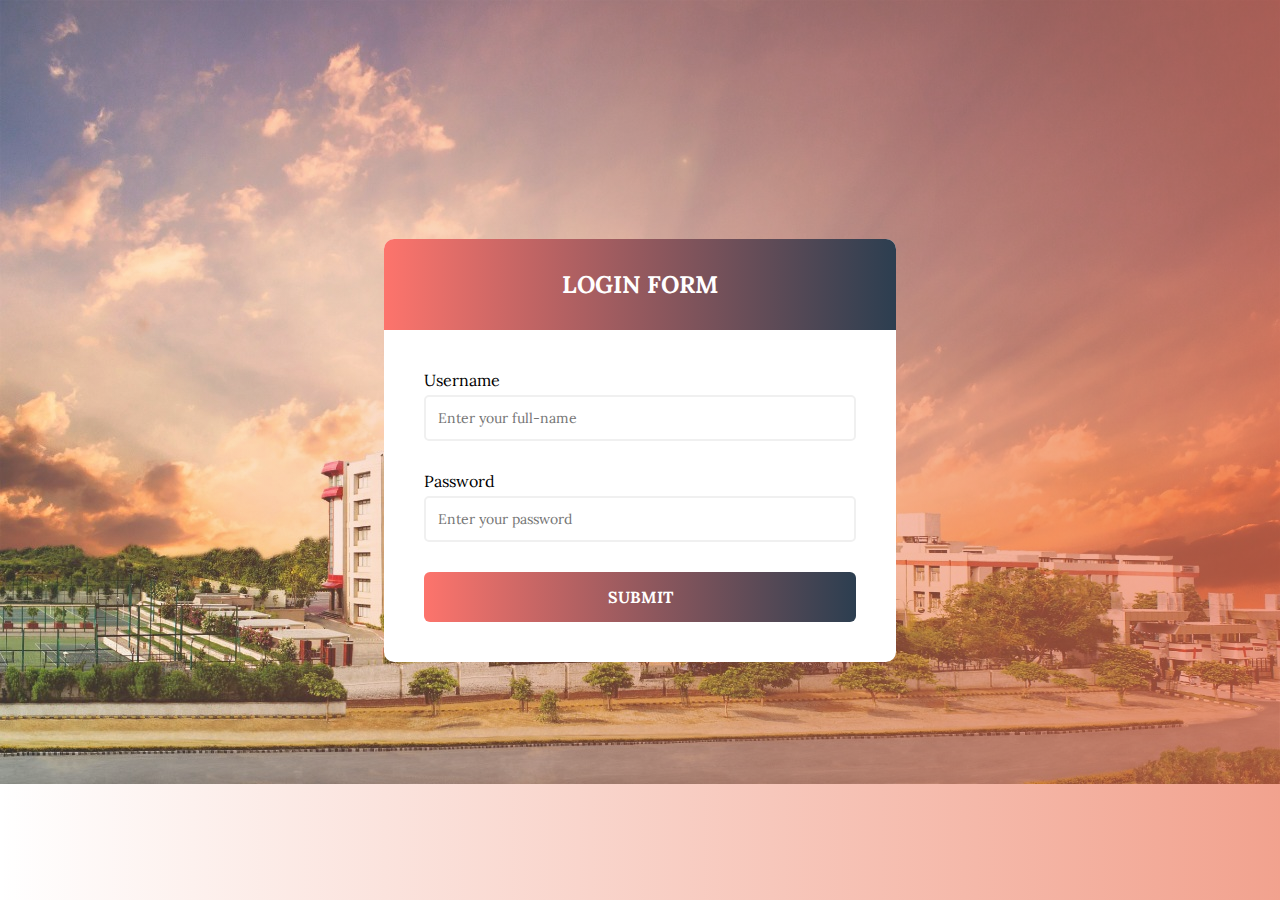
<file: login.html>
<!DOCTYPE html>
<html lang="en">
<head>
    <meta charset="UTF-8">
    <meta http-equiv="X-UA-Compatible" content="IE=edge">
    <meta name="viewport" content="width=device-width, initial-scale=1.0">
    <title>login-page</title>
    <!-- fontawesome link -->
    <link rel="stylesheet" href="https://cdnjs.cloudflare.com/ajax/libs/font-awesome/6.2.1/css/all.min.css" integrity="sha512-MV7K8+y+gLIBoVD59lQIYicR65iaqukzvf/nwasF0nqhPay5w/9lJmVM2hMDcnK1OnMGCdVK+iQrJ7lzPJQd1w==" crossorigin="anonymous" referrerpolicy="no-referrer" />
    <link rel="stylesheet" href="login.css">
</head>
<body>
    <div class="container">
        <div class="header">
            <h2>Login Form</h2>
        </div>
        <form action="" class="form" id="form">
            <div class="form-control">
                <label for="">Username</label>
                <input type="text" name="" id="username" placeholder="Enter your full-name" autocomplete="off">
                <i class="fa-solid fa-circle-check"></i>
                <i class="fa-solid fa-circle-exclamation"></i>
                <small>Error Msg</small>
            </div>

            <div class="form-control">
                <label for="">Password</label>
                <input type="password" name="" id="password" placeholder="Enter your password" autocomplete="off">
                <i class="fa-solid fa-circle-check"></i>
                <i class="fa-solid fa-circle-exclamation"></i>
                <small>Error Msg</small>
            </div>
            <input type="submit" value="submit" class="btn" name="">
        </form>
    </div>
    <script>
        const form = grtElementById('form');
    </script>
</body>
</html>
</file>
<file: login.css>
@import url('https://fonts.googleapis.com/css2?family=Lora:ital,wght@1,500&display=swap');

*{
    margin: 0;
    padding: 0;
    box-sizing: border-box;
}

:root{
    --myfont: 'Lora', serif;
    --my-btn-font: 'Lora', serif;
    --lg-lightcolor: linear-gradient(to left,rgba(233,100,67, 0.6), rgba(159, 272, 230, 0));
    --lg-color: linear-gradient(to left, #2c3e50, #fd746c) ;
}

body{
    background-image: var(--lg-lightcolor), url(/WhatsApp\ Image\ 2023-01-30\ at\ 1.13.02\ PM.jpeg);
    background-size: 100%;
    background-repeat: no-repeat;
    font-family: var(--myfont);
    display: flex;
    align-items: center;
    justify-content: center;
    min-height: 100vh;
    width: 100vw;
}

.container{
    background-color: white;
    border-radius: 10px;
    -webkit-border-radius:10px;
    /* box-shadow: 0 2.8px 2.2px rgba(0, 0, 0, 0.34), 0 6.7px 5.3px rgba(0, 0, 0, 0.48), 0 12.; */
    overflow: hidden;
    width: calc(100vw - 60vw);
    max-width: 100%;
}

.header{
    background: var(--lg-color);
    padding: 30px 0;
}

.header h2 {
    color: #fff;
    font-family: var(--my-btn-font);
    font-size: 24px;
    text-transform: uppercase;
    text-align: center;
}

.form{
    padding: 40px;
}

.form-control{
    margin-bottom: 30px;
    position: relative;
}

.form-control label{
    display: inline-block;
    margin-bottom: 5px;
}

.form-control input{
    width: 100%;
    border: 2px solid #f0f0f0;
    border-radius: 5px;
    display: block;
    font-family: var(--myfont);
    font-size: 14px;
    padding: 12px;
}

.form-control input:focus{
    outline: 0;
    border-color: #777;
}

.form-control.success input{
    border-color: #2ecc71;
}

.form-control.error input{
    border-color:#e74c3c;
}

.form-control i{
    position: absolute;
    right: 12px;
    top:38px;
    visibility: hidden;
}

.form-control.success i.fa-circle-check{
    color: #2ecc71;
    visibility: visible;
}

.form-control.error i.fa-circle-exclamation{
    color: #e74c3c;
    visibility: visible;
}

.form-control.error small{
    visibility: visible;
}

.form-control small{
    color: #e74c3c;
    position: absolute;
    left: 0;
    visibility: hidden;
}

.form .btn{
    background: var(--lg-color);
    border-radius: 6px;
    border: none;
    outline: none;
    color: #fff;
    display: block;
    font-family: var(--my-btn-font);
    font-size: 16px;
    padding: 15px 0;
    margin-top: 20px;
    width: 100%;
    font-weight: bold;
    text-transform: uppercase;
    transition: all 1s ease;
}

.form .btn:hover{
    background: linear-gradient(to right, rgba(233,100,67, 0.6), rgba(159, 272, 230, 0));
}

@media(max-width:998px){
    .container{
        width: calc(100vw - 35vw);
        max-width: 100%;
    }
}
</file>
